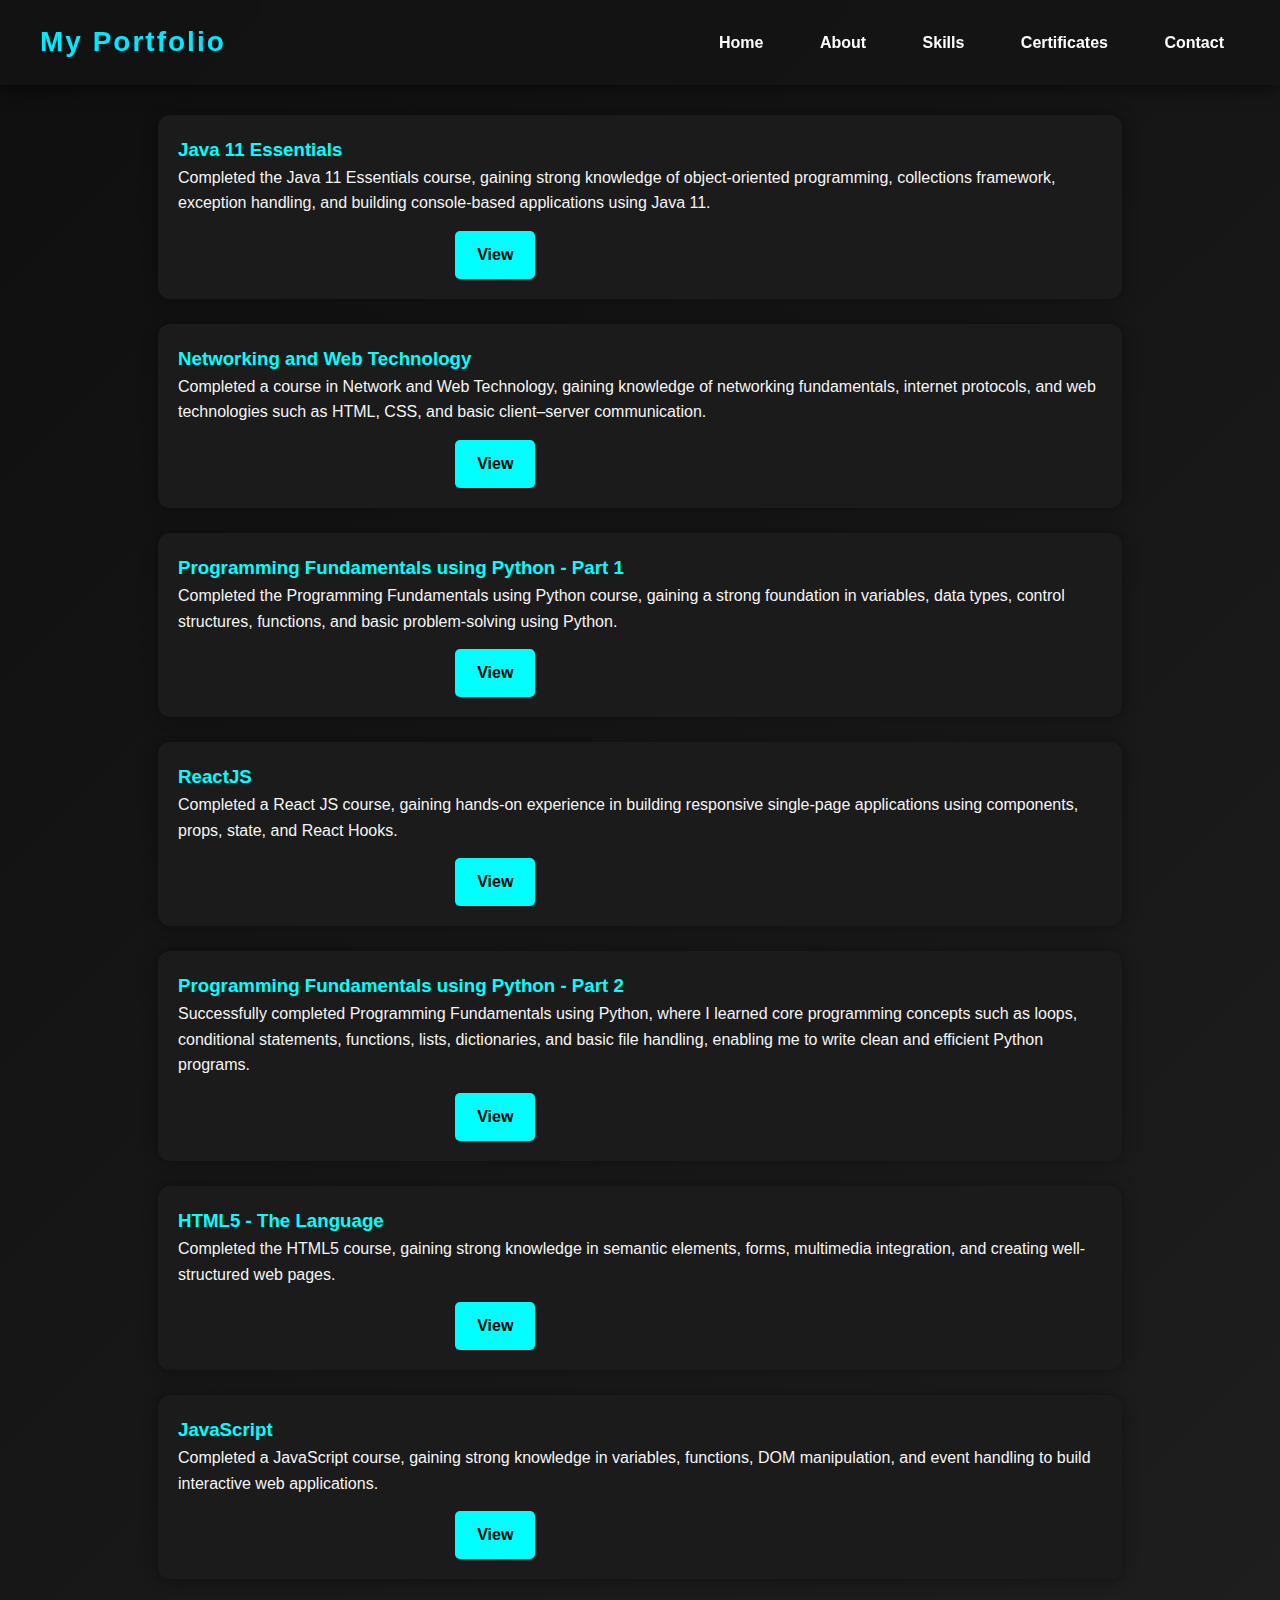
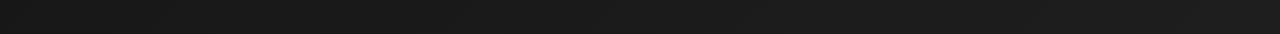
<file: certificates.html>
<!DOCTYPE html>
<html lang="en">
<head>
    <meta charset="UTF-8">
    <title>Certificates</title>
    <link rel="stylesheet" href="style.css">
</head>
<body>

   <header>
    <a href="index.html"class="anchors"> <h1 class="logo">My Portfolio</h1></a>

    <nav class="navbar">
        <a href="index.html">Home</a>
        <a href="about.html">About</a>
        <a href="skills.html">Skills</a>
        <a href="certificates.html">Certificates</a>
        <a href="contact.html">Contact</a>
    </nav>
</header>


    <section class="content">

        <div class="certificate-box">
            <h3>Java 11 Essentials</h3>
            <p>Completed the Java 11 Essentials course, gaining strong knowledge of object-oriented programming, collections framework, exception handling, and building console-based applications using Java 11.</p>
            <a href="https://drive.google.com/file/d/1CiEWNrwP78U1uG51exM6c6FQ5bi5O0Oi/view?usp=sharing"><button class="btn">View</button></a>
        </div>

        <div class="certificate-box">
            <h3>Networking and Web Technology</h3>
            <p>Completed a course in Network and Web Technology, gaining knowledge of networking fundamentals, internet protocols, and web technologies such as HTML, CSS, and basic client–server communication.</p>
              <a href="https://drive.google.com/file/d/12nntgCEBrJWjf-ypv0b3ADG8zAX6NKMg/view?usp=sharing"><button class="btn">View</button></a>
        </div>

        <div class="certificate-box">
            <h3>Programming Fundamentals using Python - Part 1</h3>
            <p>Completed the Programming Fundamentals using Python course, gaining a strong foundation in variables, data types, control structures, functions, and basic problem-solving using Python.</p>
             <a href="https://drive.google.com/file/d/1mR9kwBwTJXdF7t_VhvJG-0NHH_jrwLYB/view?usp=sharing"><button class="btn">View</button></a>
        </div>

         <div class="certificate-box">
            <h3>ReactJS</h3>
            <p>Completed a React JS course, gaining hands-on experience in building responsive single-page applications using components, props, state, and React Hooks.</p>
           <a href="https://drive.google.com/file/d/1F3Q-Umag3YOXuMF2WhQNmmeHh_wr5Vy9/view?usp=sharing"><button class="btn">View</button></a>
        </div>

        <div class="certificate-box">
            <h3>Programming Fundamentals using Python - Part 2</h3>
            <p>Successfully completed Programming Fundamentals using Python, where I learned core programming concepts such as loops, conditional statements, functions, lists, dictionaries, and basic file handling, enabling me to write clean and efficient Python programs.</p>
            <a href="https://drive.google.com/file/d/1Ka9wU6tGCPIlDF1uGqTGB0FLmtMGm8qT/view?usp=sharing"><button class="btn">View</button></a>
        </div>

        <div class="certificate-box">
            <h3>HTML5 - The Language</h3>
            <p>Completed the HTML5 course, gaining strong knowledge in semantic elements, forms, multimedia integration, and creating well-structured web pages.</p>
            <a href="https://drive.google.com/file/d/1E1KBqbMkATzfHY-USX10p5rTYNWs6iEW/view?usp=sharing"><button class="btn">View</button></a>
        </div>

        <div class="certificate-box">
            <h3>JavaScript</h3>
            <p>Completed a JavaScript course, gaining strong knowledge in variables, functions, DOM manipulation, and event handling to build interactive web applications.</p>
              <a href="https://drive.google.com/file/d/16zRLtsPvo51Bja4ntF0wsay0iY1CcWLj/view?usp=sharing"><button class="btn">View</button></a>
        </div>


    </section>

</body>
</html>
</file>
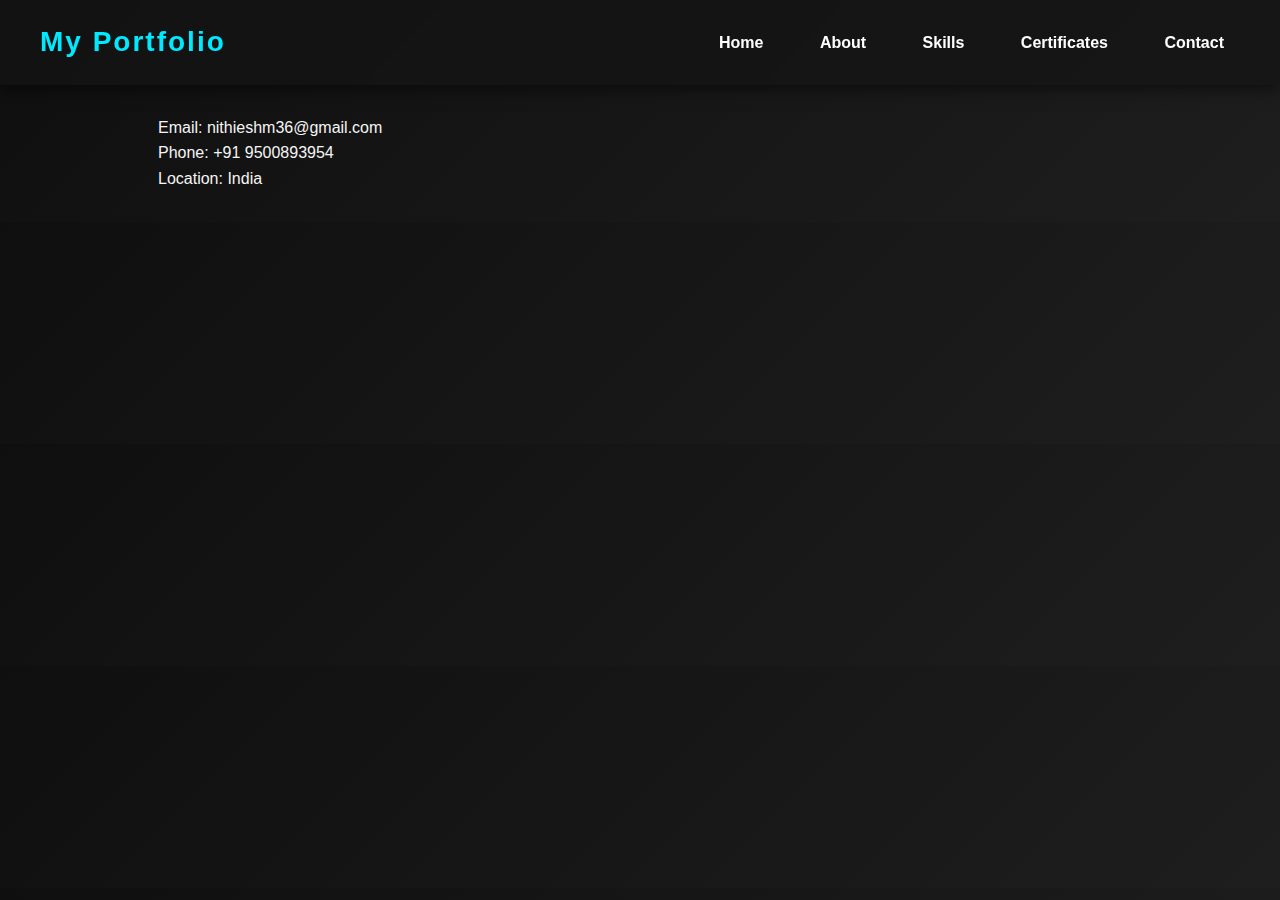
<file: contact.html>
<!DOCTYPE html>
<html lang="en">
<head>
    <meta charset="UTF-8">
    <title>Contact Me</title>
    <link rel="stylesheet" href="style.css">
</head>
<body>

<header>
    <a href="index.html"class="anchors"> <h1 class="logo">My Portfolio</h1></a>

    <nav class="navbar">
        <a href="index.html">Home</a>
        <a href="about.html">About</a>
        <a href="skills.html">Skills</a>
        <a href="certificates.html">Certificates</a>
        <a href="contact.html">Contact</a>
    </nav>
</header>


    <section class="content">
        <p>Email: nithieshm36@gmail.com</p>
        <p>Phone: +91 9500893954</p>
        <p>Location: India</p>
    </section>

</body>
</html>
</file>
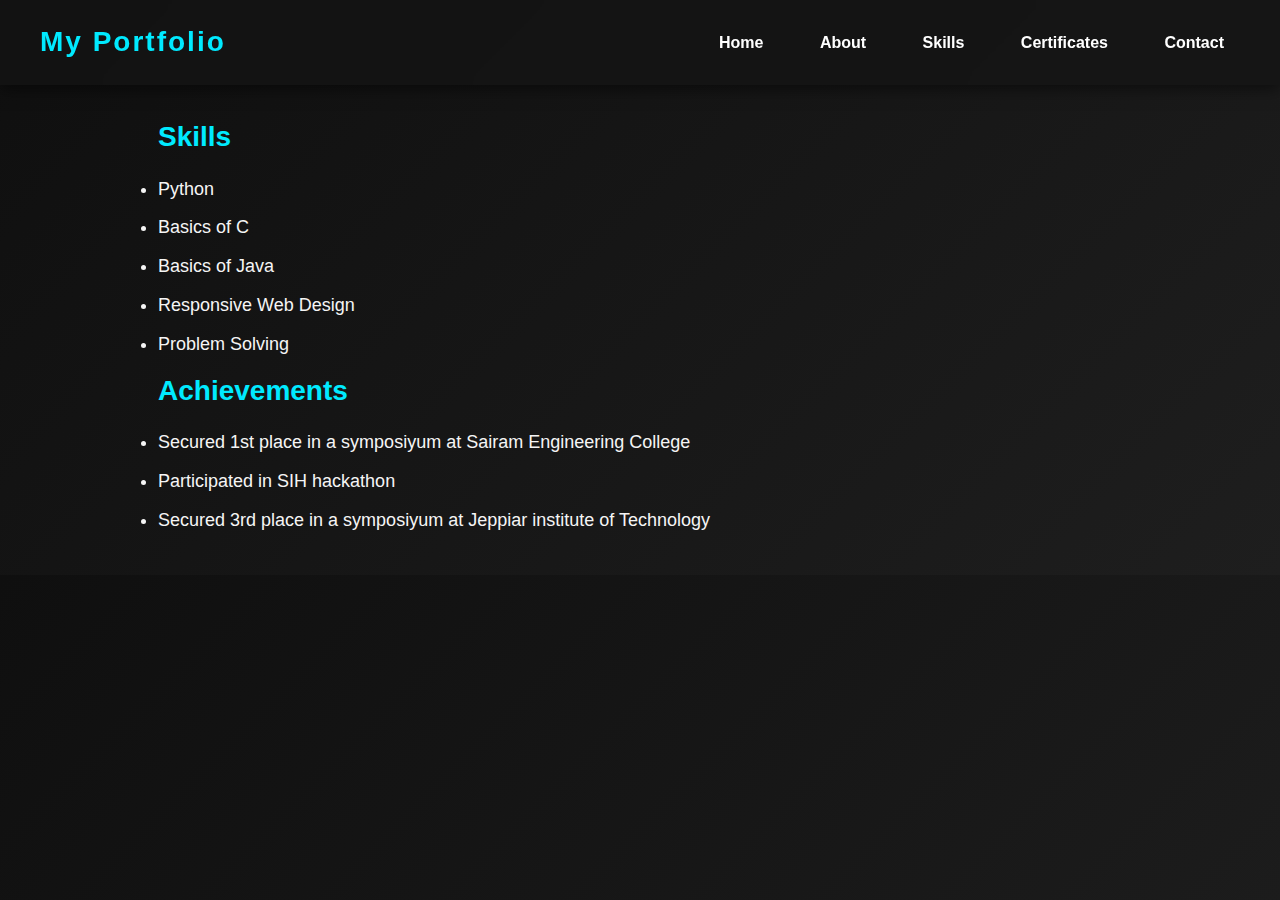
<file: skills.html>
<!DOCTYPE html>
<html lang="en">
<head>
    <meta charset="UTF-8">
    <title>Skills & Achievements</title>
    <link rel="stylesheet" href="style.css">
</head>
<body>

    <header>
  <a href="index.html"class="anchors"> <h1 class="logo">My Portfolio</h1></a>

    <nav class="navbar">
        <a href="index.html">Home</a>
        <a href="about.html">About</a>
        <a href="skills.html">Skills</a>
        <a href="certificates.html">Certificates</a>
        <a href="contact.html">Contact</a>
    </nav>
</header>


    <section class="content">
        <h2>Skills</h2>
        <ul>
            <li>Python</li>
            <li>Basics of C</li>
            <li>Basics of Java</li>
            <li>Responsive Web Design</li>
            <li>Problem Solving</li>
        </ul>

        <h2>Achievements</h2>
        <ul>
            <li>Secured 1st place in a symposiyum at Sairam Engineering College</li>
            <li>Participated in SIH hackathon</li>
            <li>Secured 3rd place in a symposiyum at Jeppiar institute of Technology</li>
        </ul>
    </section>

</body>
</html>
</file>
<file: style.css>
* {
    margin: 0;
    padding: 0;
    box-sizing: border-box;
}

body {
    font-family: "Poppins", sans-serif;
    background: linear-gradient(135deg, #0f0f0f, #1e1e1e);
    color: #f5f5f5;
    line-height: 1.6;
}



header {
    width: 100%;
    padding: 20px 40px;
    display: flex;
    align-items: center;
    justify-content: space-between;
    background: rgba(20, 20, 20, 0.7);
    backdrop-filter: blur(10px);
    position: sticky;
    top: 0;
    z-index: 1000;
    box-shadow: 0 4px 15px rgba(0,0,0,0.5);
}


.logo{
    font-size: 28px;
    color: #00eaff;
    letter-spacing: 2px;
    margin: 0;
}
.logo:hover{
    cursor: pointer;
}
.anchors{
    text-decoration: none;
}


.navbar a {
    color: white;
    margin-left: 20px;
    text-decoration: none;
    font-weight: 600;
    padding: 8px 16px;
    border-radius: 30px;
    transition: 0.3s ease;
}


.navbar a:hover {
    background: #00eaff;
    color: #000;
    box-shadow: 0 0 12px #00eaff, 0 0 25px rgba(0, 234, 255, 0.5);
    transform: translateY(-2px);
}


.navbar a.active {
    background: #00eaff;
    color: black;
    box-shadow: 0 0 12px #00eaff;
}




.home-container {
    text-align: center;
    padding: 60px 20px;
    animation: fadeIn 1.5s ease;
}

.profile {
    width: 230px;
    height: 230px;
    object-fit: cover;
    border: 4px solid #00eaff;
    box-shadow: 0 0 20px #00eaff, 0 0 40px rgba(0,234,255,0.3);
    transition: 0.3s;
}

.profile:hover {
    transform: scale(1.05);
    box-shadow: 0 0 35px #00eaff, 0 0 65px rgba(0,234,255,0.5);
}

.home-container h2 {
    margin-top: 20px;
    font-size: 32px;
    color: #00eaff;
}

.home-container p {
    margin-top: 10px;
    font-size: 18px;
    color: #dddddd;
}


.social-links {
    margin-top: 25px;
}

.social-links .btn {
    padding: 12px 25px;
    margin: 10px;
    background: #00eaff;
    color: #000;
    text-decoration: none;
    border-radius: 30px;
    font-weight: bold;
    box-shadow: 0 0 10px #00eaff;
    transition: 0.3s;
}

.social-links .btn:hover {
    transform: translateY(-4px);
    box-shadow: 0 0 20px #00eaff, 0 0 40px rgba(0,234,255,0.4);
}


.content {
    width: 80%;
    margin: auto;
    padding: 30px;
    animation: slideUp 1s ease;
}

.content h2 {
    color: #00eaff;
    margin-bottom: 15px;
    font-size: 28px;
}

ul li {
    margin: 10px 0;
    font-size: 18px;
}


.certificate-box {
    background: #1b1b1b;
    padding: 20px;
    margin-bottom: 25px;
    border-radius: 12px;
    box-shadow: 0 0 15px rgba(0,0,0,0.4);
    transition: 0.3s;
}

.certificate-box:hover {
    transform: translateY(-6px);
    box-shadow: 0 0 25px #00eaff;
}
.certificate-box h3{
    color: aqua;
    font-weight: bold;
}

.cert-img {
    width: 100%;
    max-width: 450px;
    margin-top: 10px;
    border-radius: 10px;
    border: 2px solid #00eaff;
    transition: 0.3s;
}

.cert-img:hover {
    transform: scale(1.05);
    box-shadow: 0 0 25px #00eaff;
}


footer {
    background: #111;
    padding: 20px;
    text-align: center;
    margin-top: 30px;
    color: #999;
}

footer a {
    color: #00eaff;
    font-weight: bold;
    text-decoration: none;
}

footer a:hover {
    color: white;
}


@keyframes fadeIn {
    from { opacity: 0; transform: scale(0.95); }
    to { opacity: 1; transform: scale(1); }
}

@keyframes slideUp {
    from { opacity: 0; transform: translateY(30px); }
    to { opacity: 1; transform: translateY(0); }
}


@media (max-width: 768px) {
    .profile {
        width: 180px;
        height: 180px;
    }

    nav a {
        display: inline-block;
        margin: 10px;
    }

    .content {
        width: 95%;
    }
}
.btn{
    padding: 15px;
    font-size:medium;
    padding-right: 22px;
    padding-left: 22px;
    font-weight: bold;
    color:rgb(0, 0, 0);
    background-color: aqua;
    border :none;
    border-radius: 5px;
    margin-left: 30%;
    margin-top: 15px;
}
.btn:hover{
    color:aqua;
    background-color: #0f0f0f;
    border: 2px solid aqua;
    cursor: pointer;
}
</file>
